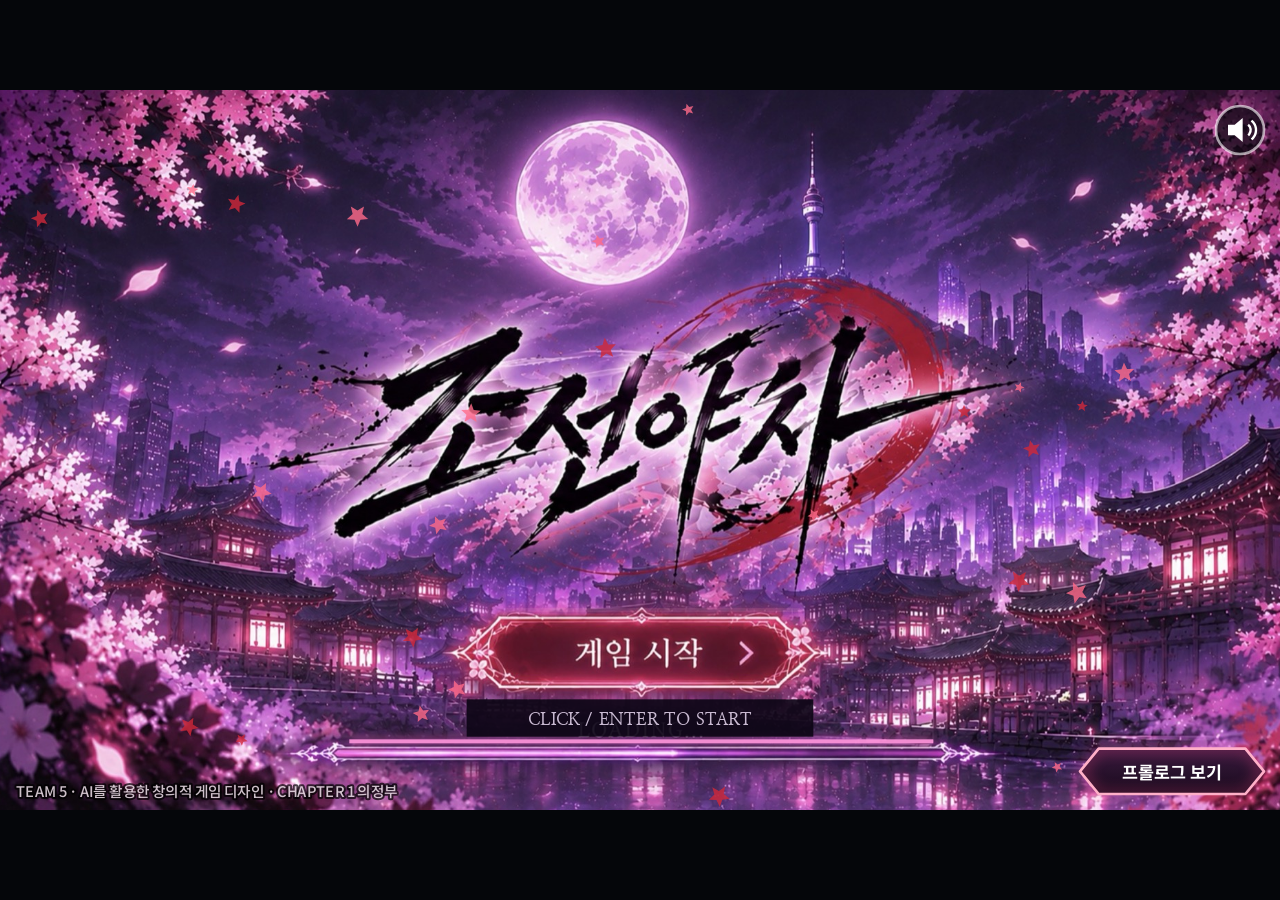
<file: github-deploy/index.html>
<!doctype html>
<html lang="ko">
<head>
<meta charset="utf-8">
<meta name="viewport" content="width=device-width,initial-scale=1,maximum-scale=1,user-scalable=no,viewport-fit=cover">
<meta name="apple-mobile-web-app-capable" content="yes">
<meta name="theme-color" content="#05060a">
<title>조선야차</title>
<link rel="preconnect" href="https://fonts.googleapis.com">
<link rel="preconnect" href="https://fonts.gstatic.com" crossorigin>
<link href="https://fonts.googleapis.com/css2?family=Nanum+Myeongjo:wght@700;800&family=Noto+Sans+KR:wght@400;500;700;900&display=swap" rel="stylesheet">
<link rel="stylesheet" href="style.css?v=9">
</head>
<body>
<canvas id="game"></canvas>
<div id="rotate">📱 가로 화면으로 돌려 주세요</div>
<script src="core.js?v=13"></script>
<script src="music.js?v=13"></script>
<script src="sprite_meta.js?v=13"></script>
<script src="assets.js?v=13"></script>
<script src="art.js?v=13"></script>
<script src="battle.js?v=13"></script>
<script src="scenes.js?v=13"></script>
</body>
</html>
</file>
<file: github-deploy/style.css>
html, body {
  margin: 0;
  height: 100%;
  background: #05060a;
  overflow: hidden;
  overscroll-behavior: none;
}
body {
  display: flex;
  align-items: center;
  justify-content: center;
  -webkit-user-select: none;
  user-select: none;
  -webkit-touch-callout: none;
}
#game {
  display: block;
  touch-action: none;
  background: #000;
}
#rotate {
  display: none;
  position: fixed;
  inset: 0;
  align-items: center;
  justify-content: center;
  background: #05060a;
  color: #f3c66b;
  font: 700 20px "Noto Sans KR", sans-serif;
  text-align: center;
  padding: 16px;
}
/* only on touch phones/tablets held upright — never on desktop windows */
@media (orientation: portrait) and (pointer: coarse) {
  #rotate { display: flex; }
}
</file>
